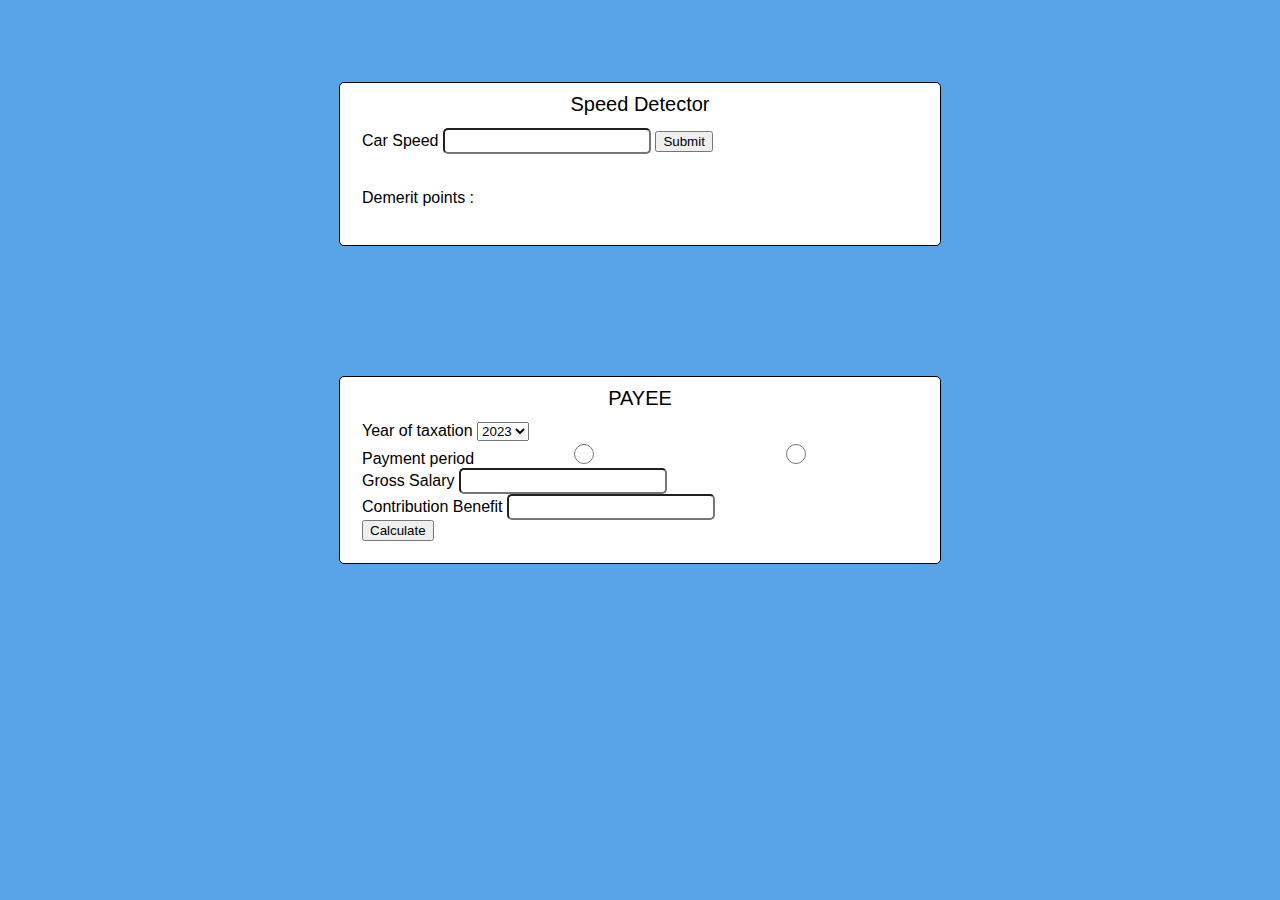
<file: index.html>
<!DOCTYPE html>
<html lang="en">
<head>
    <meta charset="UTF-8">
    <meta name="viewport" content="width=device-width, initial-scale=1.0">
    <title>Group 2 assignment</title>
    <link rel="stylesheet" href="style.css">
</head>
<body>
    <div class="container" id="speed">
        <div class="card">
            <div class="card-header">
                Speed Detector
            </div>
            <div class="card-body">
                    <label for="carSpeed">Car Speed</label>
                    <input type="number" name="carSpeed" id="carSpeed">
                    <button type="submit" onclick="carSpeed()">Submit</button>
            </div>
            <div class="card-body" id="points">
                <p>Demerit points : <span></span></p>
            </div>
        </div>
    </div>
    <div class="container" id="payee">
        <div class="card">
            <div class="card-header">
                PAYEE
            </div>
            <div class="card-body">
                <div class="form-group">
                    <label for="year">Year of taxation</label>
                    <select name="year" id="year_of_taxation">
                        <option value="2023">2023</option>
                        <option value="2022">2022</option>
                        <option value="2021">2021</option>
                        <option value="2020">2020</option>
                        <option value="2019">2019</option>
                    </select>
                </div>
                <div class="form-group">
                    <label for="period">Payment period</label>
                    <input type="radio" name="period" id="month">
                    <input type="radio" name="period" id="year">
                </div>
                <div class="form-group">
                    <label for="gross">Gross Salary</label>
                    <input type="text" name="gross" id="gross">
                </div>
                <div class="form-group">
                    <label for="benefit">Contribution Benefit</label>
                    <input type="text" name="benefit" id="benefit">
                </div>
                <div class="form-group">
                    <button type="submit" onclick="calculatePayee()">Calculate</button>
                </div>
            </div>
        </div>
    </div>
    <script src="main.js"></script>
</body>
</html>
</file>
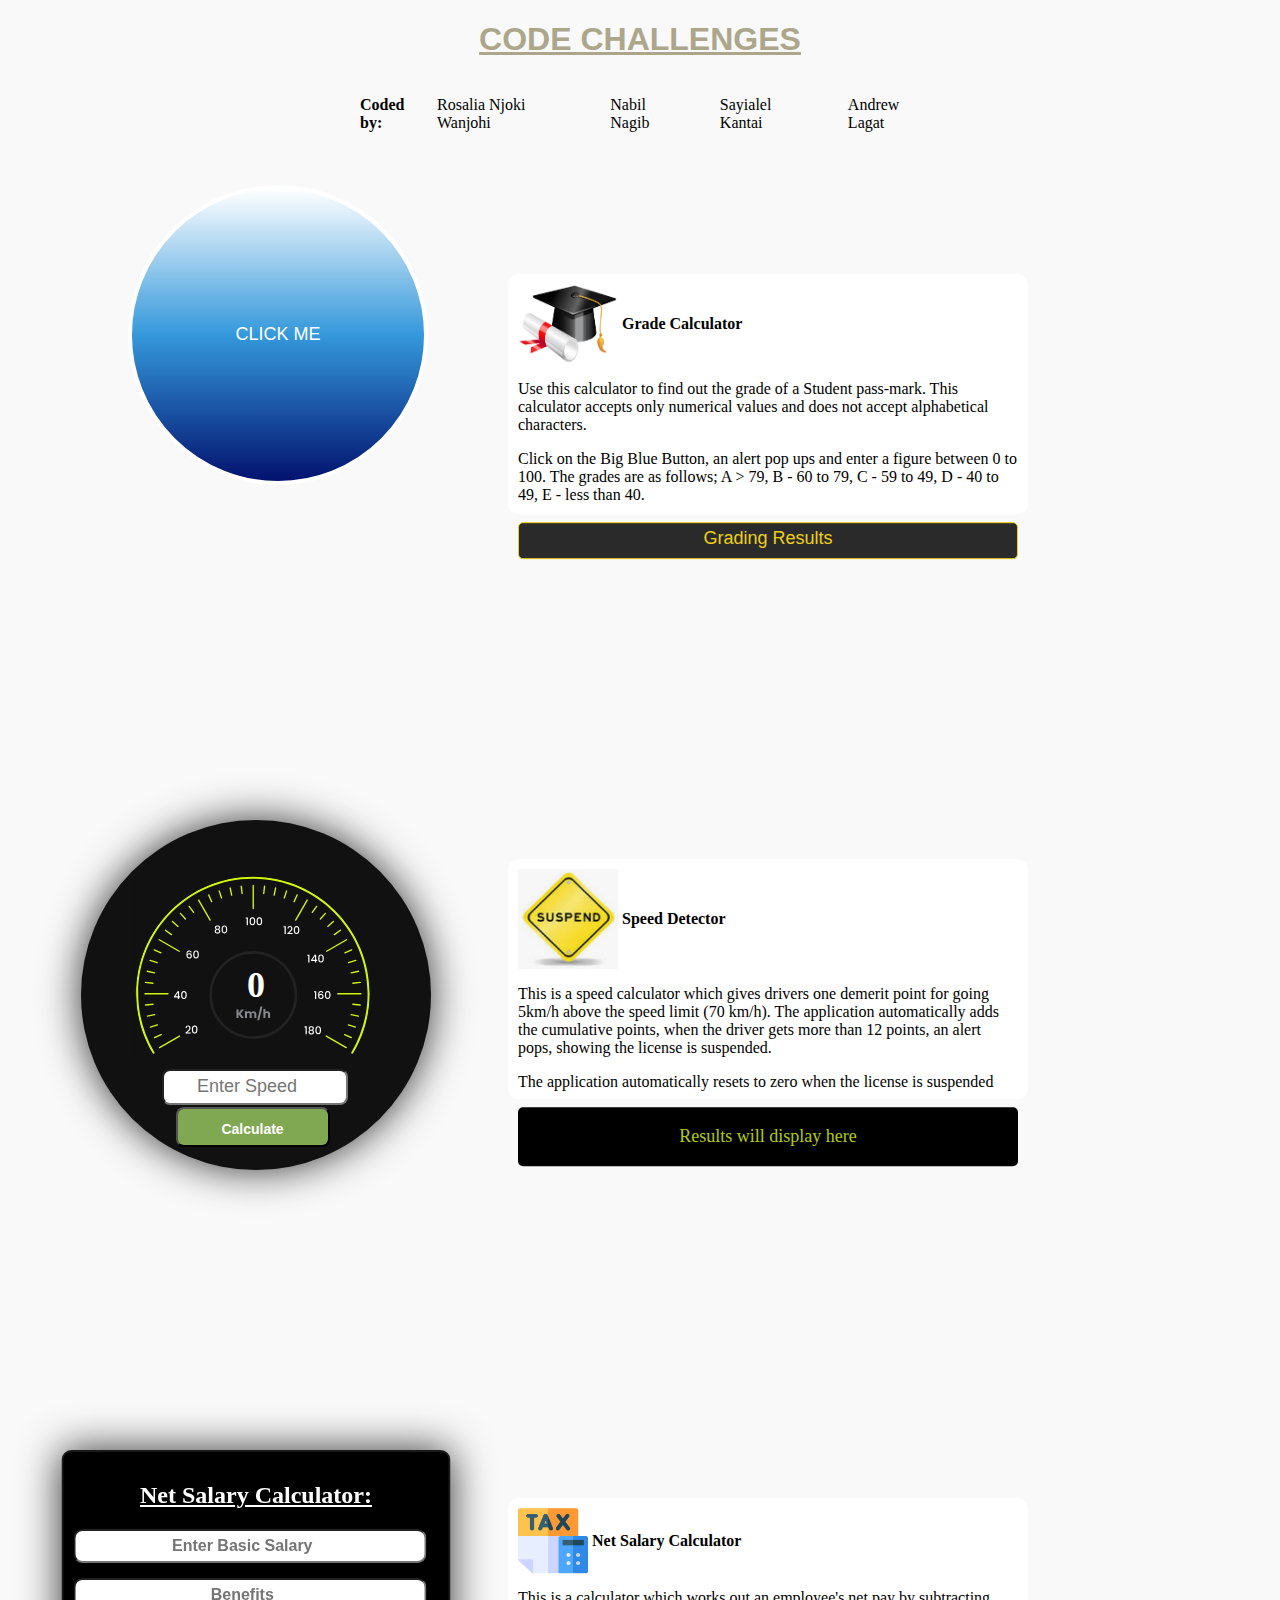
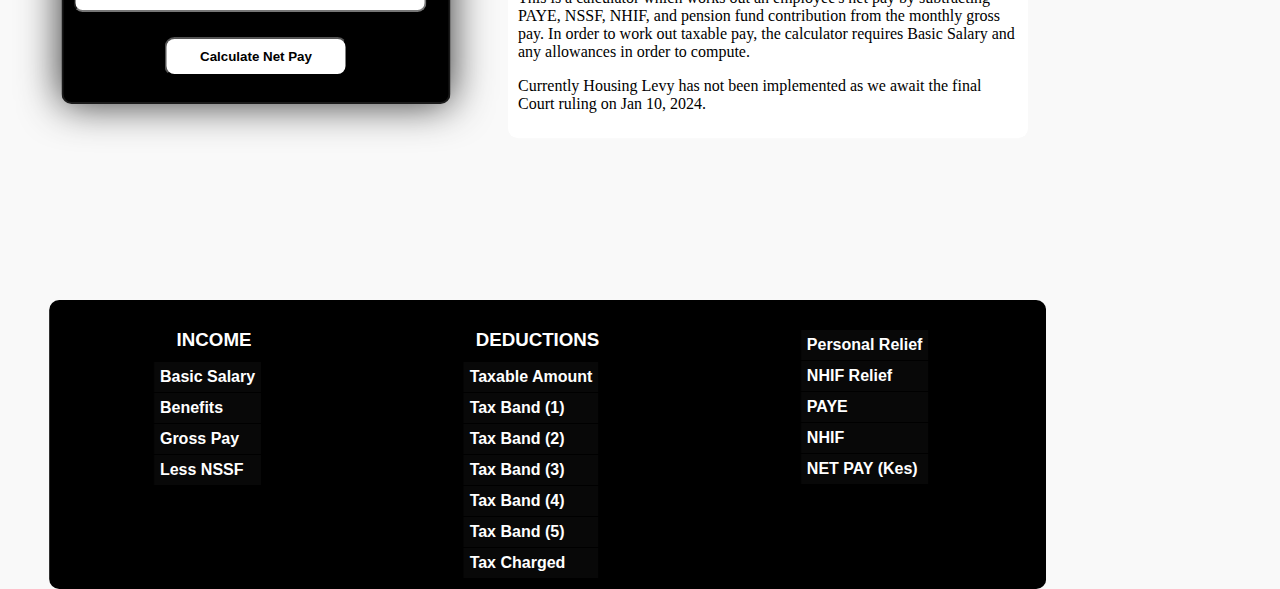
<file: Code Challenge/index.html>
<!DOCTYPE html>
<html lang="en">
  <head>
    <meta charset="UTF-8" />
    <meta name="viewport" content="width=device-width, initial-scale=1.0" />
    <link rel="icon" type="image/x-icon" href="./images/icon.png" />
    <link rel="stylesheet" href="style.css" />
    <title>Code Challenges</title>
  </head>
  <body>
    <h1 class="topic">CODE CHALLENGES</h1>

    <!--Contributors-->
    <ul class="coded_by">
      <h4>Coded by:</h4>
      <li>Rosalia Njoki Wanjohi</li>
      <li>Nabil Nagib</li>
      <li>Sayialel Kantai</li>
      <li>Andrew Lagat</li>
    </ul>
    <!-- Challenge 1: Student Grade Generator -->

    <div class="stgrade">
      <button onclick="studentGrade()" class="grade">CLICK ME </button>     
    </div>

    <div class="info1">
      <img
        src="./images/info1.png"
        width="100px"
        height="80px"
        alt="graduation cap"
        class="img1"
      />
      <h4 class="grad">Grade Calculator</h4>
      <p>
        Use this calculator to find out the grade of a Student pass-mark. This
        calculator accepts only numerical values and does not accept
        alphabetical characters.
      </p>
      <p>
        Click on the Big Blue Button, an alert pop ups and enter a figure
        between 0 to 100. The grades are as follows; A > 79, B - 60 to 79, C -
        59 to 49, D - 40 to 49, E - less than 40.
      </p>
      <p id="grading">Grading Results</p>
    </div>

    <!-- Challenge 2: Speed Detector (goes below) -->
    <div class="circle">
      <svg
        width="399"
        id="meter"
        height="180"
        viewBox="0 0 399 266"
        fill="none"
        xmlns="http://www.w3.org/2000/svg"
      >
        <path
          id="meter-bg-bar"
          d="M50.8884 250C37.0172 227.815 29 201.594 29 173.5C29 93.6949 93.6949 29 173.5 29C253.305 29 318 93.6949 318 173.5C318 201.594 309.983 227.815 296.112 250"
          stroke="#CFF80B"
          stroke-width="57"
        />
        <path
          id="meter-frame"
          fill-rule="evenodd"
          clip-rule="evenodd"
          d="M348 0H0V266H348V0ZM1 173.5C1 205.845 9.90209 236.11 25.3898 261.98C25.8674 262.778 26.9495 262.943 27.6503 262.332C28.2018 261.851 28.3263 261.044 27.9507 260.416C12.7415 235.002 4 205.272 4 173.5C4 79.8877 79.8877 4 173.5 4C267.112 4 343 79.8877 343 173.5C343 205.272 334.258 235.002 319.049 260.416C318.674 261.044 318.798 261.851 319.35 262.332C320.051 262.943 321.133 262.778 321.61 261.98C337.098 236.11 346 205.845 346 173.5C346 78.2309 268.769 1 173.5 1C78.2309 1 1 78.2309 1 173.5ZM191.694 15.0084C191.754 14.4594 191.358 13.9658 190.809 13.9059C190.26 13.846 189.766 14.2425 189.706 14.7915L188.506 25.7915C188.446 26.3406 188.843 26.8342 189.392 26.8941C189.941 26.954 190.434 26.5575 190.494 26.0084L191.694 15.0084ZM13.8058 157.192C13.8657 156.643 14.3593 156.246 14.9083 156.306L25.9083 157.506C26.4574 157.566 26.8539 158.059 26.794 158.608C26.7341 159.157 26.2405 159.554 25.6914 159.494L14.6914 158.294C14.1424 158.234 13.7459 157.741 13.8058 157.192ZM321.208 188.506C320.659 188.446 320.165 188.842 320.106 189.392C320.046 189.941 320.442 190.434 320.991 190.494L331.991 191.694C332.54 191.754 333.034 191.357 333.094 190.808C333.154 190.259 332.757 189.766 332.208 189.706L321.208 188.506ZM207.302 16.6205C207.842 16.7318 208.191 17.2605 208.08 17.8014L205.88 28.5014C205.768 29.0424 205.24 29.3908 204.699 29.2796C204.158 29.1683 203.809 28.6396 203.921 28.0987L206.121 17.3987C206.232 16.8577 206.761 16.5093 207.302 16.6205ZM17.6103 139.822C17.0703 139.706 16.5385 140.05 16.4224 140.59C16.3064 141.13 16.65 141.662 17.19 141.778L27.89 144.078C28.4299 144.194 28.9617 143.85 29.0778 143.31C29.1938 142.77 28.8502 142.238 28.3103 142.122L17.6103 139.822ZM317.72 204.699C317.832 204.158 318.36 203.809 318.901 203.92L329.601 206.12C330.142 206.232 330.491 206.76 330.379 207.301C330.268 207.842 329.739 208.191 329.198 208.079L318.499 205.879C317.958 205.768 317.609 205.24 317.72 204.699ZM224.25 22.3108C224.422 21.7858 224.135 21.2211 223.61 21.0495C223.085 20.8779 222.521 21.1643 222.349 21.6893L218.949 32.0893C218.778 32.6142 219.064 33.1789 219.589 33.3505C220.114 33.5221 220.679 33.2357 220.85 32.7108L224.25 22.3108ZM20.648 124.392C20.8182 123.866 21.382 123.578 21.9075 123.749L32.4075 127.149C32.9329 127.319 33.2209 127.883 33.0508 128.408C32.8806 128.933 32.3167 129.221 31.7913 129.051L21.2913 125.651C20.7659 125.481 20.4779 124.917 20.648 124.392ZM314.91 218.95C314.385 218.778 313.821 219.064 313.649 219.589C313.477 220.114 313.764 220.679 314.289 220.851L324.689 224.251C325.214 224.422 325.778 224.136 325.95 223.611C326.122 223.086 325.835 222.521 325.31 222.35L314.91 218.95ZM239.202 27.0847C239.708 27.3071 239.937 27.8972 239.715 28.4027L235.315 38.4027C235.093 38.9083 234.502 39.1377 233.997 38.9153C233.491 38.6929 233.262 38.1028 233.484 37.5973L237.884 27.5973C238.107 27.0918 238.697 26.8623 239.202 27.0847ZM28.0021 108.185C27.4966 107.962 26.9065 108.192 26.6841 108.697C26.4616 109.203 26.6911 109.793 27.1966 110.015L37.1966 114.415C37.7021 114.638 38.2923 114.408 38.5147 113.903C38.7371 113.397 38.5076 112.807 38.0021 112.585L28.0021 108.185ZM308.085 233.997C308.307 233.492 308.897 233.262 309.403 233.485L319.403 237.885C319.909 238.107 320.138 238.697 319.916 239.203C319.693 239.708 319.103 239.938 318.598 239.715L308.598 235.315C308.092 235.093 307.863 234.503 308.085 233.997ZM268.507 45.3898C268.833 44.9438 268.736 44.3182 268.29 43.9924C267.844 43.6667 267.218 43.7642 266.892 44.2102L260.392 53.1102C260.066 53.5562 260.164 54.1818 260.61 54.5076C261.056 54.8333 261.682 54.7358 262.007 54.2898L268.507 45.3898ZM43.3879 79.6162C43.7103 79.1678 44.3352 79.0657 44.7836 79.3881L53.6836 85.7881C54.132 86.1106 54.2341 86.7355 53.9117 87.1839C53.5892 87.6322 52.9643 87.7343 52.516 87.4119L43.616 81.0119C43.1676 80.6895 43.0655 80.0646 43.3879 79.6162ZM281.342 55.9699C281.712 55.5599 281.68 54.9276 281.27 54.5575C280.86 54.1875 280.227 54.22 279.857 54.63L272.457 62.83C272.087 63.24 272.12 63.8723 272.53 64.2423C272.94 64.6123 273.572 64.5799 273.942 64.1699L281.342 55.9699ZM53.8527 66.535C54.2199 66.1225 54.852 66.0858 55.2645 66.4531L63.4646 73.7531C63.8771 74.1203 63.9138 74.7524 63.5465 75.1649C63.1793 75.5774 62.5472 75.6141 62.1347 75.2469L53.9347 67.9469C53.5222 67.5796 53.4855 66.9475 53.8527 66.535ZM293.065 67.9469C293.477 67.5796 293.514 66.9475 293.147 66.535C292.779 66.1225 292.147 66.0858 291.735 66.4531L283.535 73.7531C283.122 74.1203 283.086 74.7524 283.453 75.1649C283.82 75.5774 284.452 75.6141 284.865 75.2469L293.065 67.9469ZM65.7299 54.5575C66.14 54.1875 66.7723 54.22 67.1423 54.63L74.5423 62.83C74.9123 63.24 74.8799 63.8723 74.4699 64.2423C74.0599 64.6123 73.4275 64.5799 73.0575 64.1699L65.6575 55.9699C65.2875 55.5599 65.3199 54.9276 65.7299 54.5575ZM303.384 81.0119C303.832 80.6895 303.934 80.0646 303.612 79.6162C303.289 79.1678 302.665 79.0657 302.216 79.3881L293.316 85.7881C292.868 86.1106 292.766 86.7355 293.088 87.1839C293.411 87.6322 294.035 87.7343 294.484 87.4119L303.384 81.0119ZM78.7101 43.9924C79.1561 43.6667 79.7817 43.7642 80.1074 44.2102L86.6074 53.1102C86.9332 53.5562 86.8357 54.1818 86.3897 54.5076C85.9437 54.8333 85.318 54.7358 84.9923 54.2898L78.4923 45.3898C78.1666 44.9438 78.2641 44.3182 78.7101 43.9924ZM38.4025 235.315C38.908 235.093 39.1375 234.503 38.9151 233.997C38.6926 233.492 38.1025 233.262 37.597 233.485L27.597 237.885C27.0915 238.107 26.862 238.697 27.0844 239.203C27.3069 239.708 27.897 239.938 28.4025 239.715L38.4025 235.315ZM320.315 108.697C320.537 109.203 320.308 109.793 319.802 110.015L309.802 114.415C309.297 114.638 308.707 114.408 308.484 113.903C308.262 113.397 308.491 112.807 308.997 112.585L318.997 108.185C319.502 107.962 320.093 108.192 320.315 108.697ZM109.115 27.5973C108.892 27.0918 108.302 26.8623 107.797 27.0847C107.291 27.3071 107.062 27.8972 107.284 28.4027L111.684 38.4027C111.907 38.9083 112.497 39.1377 113.002 38.9153C113.508 38.6929 113.737 38.1028 113.515 37.5973L109.115 27.5973ZM33.3503 219.589C33.5219 220.114 33.2355 220.679 32.7105 220.851L22.3105 224.251C21.7856 224.422 21.2209 224.136 21.0493 223.611C20.8777 223.086 21.1641 222.521 21.689 222.35L32.089 218.95C32.614 218.778 33.1787 219.064 33.3503 219.589ZM325.708 125.651C326.233 125.481 326.521 124.917 326.351 124.392C326.181 123.866 325.617 123.578 325.092 123.749L314.592 127.149C314.066 127.319 313.778 127.883 313.948 128.408C314.118 128.933 314.682 129.221 315.208 129.051L325.708 125.651ZM123.389 21.0495C123.914 20.8779 124.478 21.1643 124.65 21.6893L128.05 32.0893C128.222 32.6142 127.935 33.1789 127.41 33.3505C126.885 33.5221 126.321 33.2357 126.149 32.7108L122.749 22.3108C122.577 21.7858 122.864 21.2211 123.389 21.0495ZM28.5012 205.879C29.0422 205.768 29.3905 205.24 29.2793 204.699C29.1681 204.158 28.6394 203.809 28.0984 203.92L17.3984 206.12C16.8574 206.232 16.5091 206.76 16.6203 207.301C16.7315 207.842 17.2602 208.191 17.8012 208.079L28.5012 205.879ZM330.578 140.59C330.694 141.13 330.35 141.662 329.81 141.778L319.11 144.078C318.57 144.194 318.039 143.85 317.922 143.31C317.806 142.77 318.15 142.238 318.69 142.122L329.39 139.822C329.93 139.706 330.462 140.05 330.578 140.59ZM140.88 17.3987C140.768 16.8577 140.24 16.5093 139.699 16.6205C139.158 16.7318 138.809 17.2605 138.921 17.8014L141.121 28.5014C141.232 29.0424 141.761 29.3908 142.302 29.2796C142.842 29.1683 143.191 28.6396 143.08 28.0987L140.88 17.3987ZM26.8941 189.392C26.954 189.941 26.5575 190.434 26.0084 190.494L15.0084 191.694C14.4594 191.754 13.9658 191.357 13.9059 190.808C13.846 190.259 14.2425 189.766 14.7915 189.706L25.7915 188.506C26.3406 188.446 26.8342 188.842 26.8941 189.392ZM332.308 158.294C332.857 158.234 333.254 157.741 333.194 157.192C333.134 156.643 332.64 156.246 332.091 156.306L321.091 157.506C320.542 157.566 320.146 158.059 320.206 158.608C320.266 159.157 320.759 159.554 321.308 159.494L332.308 158.294ZM156.191 13.9059C156.74 13.846 157.234 14.2425 157.294 14.7915L158.494 25.7915C158.554 26.3406 158.157 26.8342 157.608 26.8941C157.059 26.954 156.566 26.5575 156.506 26.0084L155.306 15.0084C155.246 14.4594 155.642 13.9658 156.191 13.9059ZM175 14C175 13.4477 174.552 13 174 13C173.448 13 173 13.4477 173 14V48C173 48.5523 173.448 49 174 49C174.552 49 175 48.5523 175 48V14ZM13 174C13 173.448 13.4477 173 14 173H48C48.5523 173 49 173.448 49 174C49 174.552 48.5523 175 48 175H14C13.4477 175 13 174.552 13 174ZM299 173C298.448 173 298 173.448 298 174C298 174.552 298.448 175 299 175H333C333.552 175 334 174.552 334 174C334 173.448 333.552 173 333 173H299ZM254.2 34.7336C254.678 35.0093 254.843 35.6208 254.567 36.0993L237.567 65.5993C237.291 66.0778 236.68 66.2422 236.201 65.9665C235.723 65.6907 235.558 65.0792 235.834 64.6007L252.834 35.1007C253.11 34.6222 253.721 34.4578 254.2 34.7336ZM64.4993 235.834C64.9774 235.558 65.5891 235.721 65.8655 236.199C66.142 236.677 65.9785 237.289 65.5004 237.566L36.1004 254.566C35.6223 254.842 35.0106 254.679 34.7341 254.2C34.4577 253.722 34.6212 253.111 35.0993 252.834L64.4993 235.834ZM312.766 93.6994C313.042 94.1775 312.879 94.7892 312.401 95.0657L283.001 112.066C282.523 112.342 281.911 112.179 281.634 111.701C281.358 111.222 281.521 110.611 282 110.334L311.4 93.3343C311.878 93.0578 312.489 93.2213 312.766 93.6994ZM94.1664 35.1007C93.8906 34.6222 93.2792 34.4578 92.8007 34.7336C92.3222 35.0093 92.1578 35.6208 92.4335 36.0993L109.434 65.5993C109.709 66.0778 110.321 66.2422 110.799 65.9665C111.278 65.6907 111.442 65.0792 111.166 64.6007L94.1664 35.1007ZM34.2338 93.7007C34.5096 93.2222 35.121 93.0578 35.5996 93.3336L65.0996 110.334C65.5781 110.609 65.7425 111.221 65.4667 111.699C65.1909 112.178 64.5795 112.342 64.101 112.066L34.601 95.0664C34.1225 94.7907 33.9581 94.1792 34.2338 93.7007ZM282.501 235.834C282.023 235.558 281.411 235.721 281.134 236.199C280.858 236.678 281.021 237.289 281.5 237.566L310.9 254.566C311.378 254.842 311.989 254.679 312.266 254.201C312.542 253.722 312.379 253.111 311.901 252.834L282.501 235.834Z"
          fill="#111111"
        />
        <path
          id="inner-circle"
          d="M174.062 238.872C208.856 238.872 237.062 210.666 237.062 175.872C237.062 141.078 208.856 112.872 174.062 112.872C139.269 112.872 111.062 141.078 111.062 175.872C111.062 210.666 139.269 238.872 174.062 238.872Z"
          stroke="#87888C"
          stroke-opacity="0.15"
          stroke-width="4"
        />
        <path
          id="km-20"
          d="M75.0303 230.392C76.0543 229.507 76.8596 228.781 77.4463 228.216C78.0436 227.64 78.5396 227.043 78.9343 226.424C79.329 225.805 79.5263 225.187 79.5263 224.568C79.5263 223.928 79.3716 223.427 79.0623 223.064C78.7636 222.701 78.289 222.52 77.6383 222.52C77.009 222.52 76.5183 222.723 76.1663 223.128C75.825 223.523 75.6436 224.056 75.6223 224.728H73.8623C73.8943 223.512 74.257 222.584 74.9503 221.944C75.6543 221.293 76.545 220.968 77.6223 220.968C78.785 220.968 79.6916 221.288 80.3423 221.928C81.0036 222.568 81.3343 223.421 81.3343 224.488C81.3343 225.256 81.137 225.997 80.7423 226.712C80.3583 227.416 79.8943 228.051 79.3503 228.616C78.817 229.171 78.1343 229.816 77.3023 230.552L76.5823 231.192H81.6543V232.712H73.8783V231.384L75.0303 230.392ZM83.2567 226.888C83.2567 225.043 83.566 223.603 84.1847 222.568C84.814 221.523 85.8913 221 87.4167 221C88.942 221 90.014 221.523 90.6327 222.568C91.262 223.603 91.5767 225.043 91.5767 226.888C91.5767 228.755 91.262 230.216 90.6327 231.272C90.014 232.317 88.942 232.84 87.4167 232.84C85.8913 232.84 84.814 232.317 84.1847 231.272C83.566 230.216 83.2567 228.755 83.2567 226.888ZM89.7847 226.888C89.7847 226.024 89.726 225.293 89.6087 224.696C89.502 224.099 89.278 223.613 88.9367 223.24C88.5953 222.856 88.0887 222.664 87.4167 222.664C86.7447 222.664 86.238 222.856 85.8967 223.24C85.5553 223.613 85.326 224.099 85.2087 224.696C85.102 225.293 85.0487 226.024 85.0487 226.888C85.0487 227.784 85.102 228.536 85.2087 229.144C85.3153 229.752 85.5393 230.243 85.8807 230.616C86.2327 230.989 86.7447 231.176 87.4167 231.176C88.0887 231.176 88.5953 230.989 88.9367 230.616C89.2887 230.243 89.518 229.752 89.6247 229.144C89.7313 228.536 89.7847 227.784 89.7847 226.888Z"
          fill="white"
        />
        <path
          id="km-40"
          d="M56.7988 179.44V178.064L62.1748 170.352H64.3828V177.856H65.8708V179.44H64.3828V181.872H62.5908V179.44H56.7988ZM62.6708 172.208L58.8948 177.856H62.6708V172.208ZM67.3822 175.888C67.3822 174.043 67.6915 172.603 68.3102 171.568C68.9395 170.523 70.0168 170 71.5422 170C73.0675 170 74.1395 170.523 74.7582 171.568C75.3875 172.603 75.7022 174.043 75.7022 175.888C75.7022 177.755 75.3875 179.216 74.7582 180.272C74.1395 181.317 73.0675 181.84 71.5422 181.84C70.0168 181.84 68.9395 181.317 68.3102 180.272C67.6915 179.216 67.3822 177.755 67.3822 175.888ZM73.9102 175.888C73.9102 175.024 73.8515 174.293 73.7342 173.696C73.6275 173.099 73.4035 172.613 73.0622 172.24C72.7208 171.856 72.2142 171.664 71.5422 171.664C70.8702 171.664 70.3635 171.856 70.0222 172.24C69.6808 172.613 69.4515 173.099 69.3342 173.696C69.2275 174.293 69.1742 175.024 69.1742 175.888C69.1742 176.784 69.2275 177.536 69.3342 178.144C69.4408 178.752 69.6648 179.243 70.0062 179.616C70.3582 179.989 70.8702 180.176 71.5422 180.176C72.2142 180.176 72.7208 179.989 73.0622 179.616C73.4142 179.243 73.6435 178.752 73.7502 178.144C73.8568 177.536 73.9102 176.784 73.9102 175.888Z"
          fill="white"
        />

        <path
          id="km-60"
          d="M81.2941 112.912C81.1768 112.421 80.9634 112.053 80.6541 111.808C80.3448 111.563 79.9128 111.44 79.3581 111.44C78.5154 111.44 77.8861 111.765 77.4701 112.416C77.0541 113.056 76.8354 114.123 76.8141 115.616C77.0914 115.147 77.4968 114.784 78.0301 114.528C78.5634 114.272 79.1394 114.144 79.7581 114.144C80.4621 114.144 81.0808 114.299 81.6141 114.608C82.1581 114.907 82.5794 115.344 82.8781 115.92C83.1874 116.496 83.3421 117.184 83.3421 117.984C83.3421 118.731 83.1928 119.397 82.8941 119.984C82.6061 120.571 82.1741 121.035 81.5981 121.376C81.0221 121.707 80.3288 121.872 79.5181 121.872C78.4194 121.872 77.5554 121.632 76.9261 121.152C76.3074 120.661 75.8701 119.973 75.6141 119.088C75.3688 118.203 75.2461 117.099 75.2461 115.776C75.2461 111.872 76.6221 109.92 79.3741 109.92C80.4408 109.92 81.2781 110.208 81.8861 110.784C82.5048 111.36 82.8674 112.069 82.9741 112.912H81.2941ZM79.3581 115.68C78.7074 115.68 78.1528 115.877 77.6941 116.272C77.2461 116.656 77.0221 117.216 77.0221 117.952C77.0221 118.688 77.2301 119.275 77.6461 119.712C78.0728 120.139 78.6648 120.352 79.4221 120.352C80.0941 120.352 80.6221 120.144 81.0061 119.728C81.4008 119.312 81.5981 118.757 81.5981 118.064C81.5981 117.339 81.4061 116.763 81.0221 116.336C80.6488 115.899 80.0941 115.68 79.3581 115.68ZM85.2877 115.888C85.2877 114.043 85.5971 112.603 86.2157 111.568C86.8451 110.523 87.9224 110 89.4477 110C90.9731 110 92.0451 110.523 92.6637 111.568C93.2931 112.603 93.6077 114.043 93.6077 115.888C93.6077 117.755 93.2931 119.216 92.6637 120.272C92.0451 121.317 90.9731 121.84 89.4477 121.84C87.9224 121.84 86.8451 121.317 86.2157 120.272C85.5971 119.216 85.2877 117.755 85.2877 115.888ZM91.8157 115.888C91.8157 115.024 91.7571 114.293 91.6397 113.696C91.5331 113.099 91.3091 112.613 90.9677 112.24C90.6264 111.856 90.1197 111.664 89.4477 111.664C88.7757 111.664 88.2691 111.856 87.9277 112.24C87.5864 112.613 87.3571 113.099 87.2397 113.696C87.1331 114.293 87.0797 115.024 87.0797 115.888C87.0797 116.784 87.1331 117.536 87.2397 118.144C87.3464 118.752 87.5704 119.243 87.9117 119.616C88.2637 119.989 88.7757 120.176 89.4477 120.176C90.1197 120.176 90.6264 119.989 90.9677 119.616C91.3197 119.243 91.5491 118.752 91.6557 118.144C91.7624 117.536 91.8157 116.784 91.8157 115.888Z"
          fill="white"
        />
        <path
          id="km-80"
          d="M118.991 78.776C117.882 78.2213 117.327 77.3467 117.327 76.152C117.327 75.576 117.471 75.048 117.759 74.568C118.047 74.088 118.479 73.7093 119.055 73.432C119.631 73.144 120.335 73 121.167 73C121.988 73 122.687 73.144 123.263 73.432C123.85 73.7093 124.287 74.088 124.575 74.568C124.863 75.048 125.007 75.576 125.007 76.152C125.007 76.7493 124.852 77.2773 124.543 77.736C124.244 78.184 123.844 78.5307 123.343 78.776C123.951 79 124.431 79.368 124.783 79.88C125.135 80.3813 125.311 80.9733 125.311 81.656C125.311 82.3493 125.135 82.9627 124.783 83.496C124.431 84.0293 123.94 84.44 123.311 84.728C122.682 85.016 121.967 85.16 121.167 85.16C120.367 85.16 119.652 85.016 119.023 84.728C118.404 84.44 117.919 84.0293 117.567 83.496C117.215 82.9627 117.039 82.3493 117.039 81.656C117.039 80.9627 117.215 80.3653 117.567 79.864C117.919 79.3627 118.394 79 118.991 78.776ZM123.263 76.376C123.263 75.7787 123.076 75.32 122.703 75C122.33 74.68 121.818 74.52 121.167 74.52C120.527 74.52 120.02 74.68 119.647 75C119.274 75.32 119.087 75.784 119.087 76.392C119.087 76.9253 119.279 77.3627 119.663 77.704C120.058 78.0347 120.559 78.2 121.167 78.2C121.775 78.2 122.276 78.0293 122.671 77.688C123.066 77.3467 123.263 76.9093 123.263 76.376ZM121.167 79.576C120.463 79.576 119.887 79.752 119.439 80.104C119.002 80.4453 118.783 80.9413 118.783 81.592C118.783 82.2 118.996 82.696 119.423 83.08C119.85 83.4533 120.431 83.64 121.167 83.64C121.892 83.64 122.463 83.448 122.879 83.064C123.306 82.68 123.519 82.1893 123.519 81.592C123.519 80.952 123.3 80.456 122.863 80.104C122.436 79.752 121.871 79.576 121.167 79.576ZM127.226 78.888C127.226 77.0427 127.535 75.6027 128.154 74.568C128.783 73.5227 129.861 73 131.386 73C132.911 73 133.983 73.5227 134.602 74.568C135.231 75.6027 135.546 77.0427 135.546 78.888C135.546 80.7547 135.231 82.216 134.602 83.272C133.983 84.3173 132.911 84.84 131.386 84.84C129.861 84.84 128.783 84.3173 128.154 83.272C127.535 82.216 127.226 80.7547 127.226 78.888ZM133.754 78.888C133.754 78.024 133.695 77.2933 133.578 76.696C133.471 76.0987 133.247 75.6133 132.906 75.24C132.565 74.856 132.058 74.664 131.386 74.664C130.714 74.664 130.207 74.856 129.866 75.24C129.525 75.6133 129.295 76.0987 129.178 76.696C129.071 77.2933 129.018 78.024 129.018 78.888C129.018 79.784 129.071 80.536 129.178 81.144C129.285 81.752 129.509 82.2427 129.85 82.616C130.202 82.9893 130.714 83.176 131.386 83.176C132.058 83.176 132.565 82.9893 132.906 82.616C133.258 82.2427 133.487 81.752 133.594 81.144C133.701 80.536 133.754 79.784 133.754 78.888Z"
          fill="white"
        />
        <path
          id="km-100"
          d="M162.783 62.872V61.208H166.111V72.872H164.271V62.872H162.783ZM168.617 66.888C168.617 65.0427 168.926 63.6027 169.545 62.568C170.174 61.5227 171.251 61 172.777 61C174.302 61 175.374 61.5227 175.993 62.568C176.622 63.6027 176.937 65.0427 176.937 66.888C176.937 68.7547 176.622 70.216 175.993 71.272C175.374 72.3173 174.302 72.84 172.777 72.84C171.251 72.84 170.174 72.3173 169.545 71.272C168.926 70.216 168.617 68.7547 168.617 66.888ZM175.145 66.888C175.145 66.024 175.086 65.2933 174.969 64.696C174.862 64.0987 174.638 63.6133 174.297 63.24C173.955 62.856 173.449 62.664 172.777 62.664C172.105 62.664 171.598 62.856 171.257 63.24C170.915 63.6133 170.686 64.0987 170.569 64.696C170.462 65.2933 170.409 66.024 170.409 66.888C170.409 67.784 170.462 68.536 170.569 69.144C170.675 69.752 170.899 70.2427 171.241 70.616C171.593 70.9893 172.105 71.176 172.777 71.176C173.449 71.176 173.955 70.9893 174.297 70.616C174.649 70.2427 174.878 69.752 174.985 69.144C175.091 68.536 175.145 67.784 175.145 66.888ZM178.867 66.888C178.867 65.0427 179.176 63.6027 179.795 62.568C180.424 61.5227 181.501 61 183.027 61C184.552 61 185.624 61.5227 186.243 62.568C186.872 63.6027 187.187 65.0427 187.187 66.888C187.187 68.7547 186.872 70.216 186.243 71.272C185.624 72.3173 184.552 72.84 183.027 72.84C181.501 72.84 180.424 72.3173 179.795 71.272C179.176 70.216 178.867 68.7547 178.867 66.888ZM185.395 66.888C185.395 66.024 185.336 65.2933 185.219 64.696C185.112 64.0987 184.888 63.6133 184.547 63.24C184.205 62.856 183.699 62.664 183.027 62.664C182.355 62.664 181.848 62.856 181.507 63.24C181.165 63.6133 180.936 64.0987 180.819 64.696C180.712 65.2933 180.659 66.024 180.659 66.888C180.659 67.784 180.712 68.536 180.819 69.144C180.925 69.752 181.149 70.2427 181.491 70.616C181.843 70.9893 182.355 71.176 183.027 71.176C183.699 71.176 184.205 70.9893 184.547 70.616C184.899 70.2427 185.128 69.752 185.235 69.144C185.341 68.536 185.395 67.784 185.395 66.888Z"
          fill="white"
        />
        <path
          id="km-120"
          d="M218.783 75.8718V74.2078H222.111V85.8718H220.271V75.8718H218.783ZM225.625 83.3918C226.649 82.5065 227.454 81.7811 228.041 81.2158C228.638 80.6398 229.134 80.0425 229.529 79.4238C229.923 78.8051 230.121 78.1865 230.121 77.5678C230.121 76.9278 229.966 76.4265 229.657 76.0638C229.358 75.7011 228.883 75.5198 228.233 75.5198C227.603 75.5198 227.113 75.7225 226.761 76.1278C226.419 76.5225 226.238 77.0558 226.217 77.7278H224.457C224.489 76.5118 224.851 75.5838 225.545 74.9438C226.249 74.2931 227.139 73.9678 228.217 73.9678C229.379 73.9678 230.286 74.2878 230.937 74.9278C231.598 75.5678 231.929 76.4211 231.929 77.4878C231.929 78.2558 231.731 78.9971 231.337 79.7118C230.953 80.4158 230.489 81.0505 229.945 81.6158C229.411 82.1705 228.729 82.8158 227.897 83.5518L227.177 84.1918H232.249V85.7118H224.473V84.3838L225.625 83.3918ZM233.851 79.8878C233.851 78.0425 234.16 76.6025 234.779 75.5678C235.408 74.5225 236.486 73.9998 238.011 73.9998C239.536 73.9998 240.608 74.5225 241.227 75.5678C241.856 76.6025 242.171 78.0425 242.171 79.8878C242.171 81.7545 241.856 83.2158 241.227 84.2718C240.608 85.3171 239.536 85.8398 238.011 85.8398C236.486 85.8398 235.408 85.3171 234.779 84.2718C234.16 83.2158 233.851 81.7545 233.851 79.8878ZM240.379 79.8878C240.379 79.0238 240.32 78.2931 240.203 77.6958C240.096 77.0985 239.872 76.6131 239.531 76.2398C239.19 75.8558 238.683 75.6638 238.011 75.6638C237.339 75.6638 236.832 75.8558 236.491 76.2398C236.15 76.6131 235.92 77.0985 235.803 77.6958C235.696 78.2931 235.643 79.0238 235.643 79.8878C235.643 80.7838 235.696 81.5358 235.803 82.1438C235.91 82.7518 236.134 83.2425 236.475 83.6158C236.827 83.9891 237.339 84.1758 238.011 84.1758C238.683 84.1758 239.19 83.9891 239.531 83.6158C239.883 83.2425 240.112 82.7518 240.219 82.1438C240.326 81.5358 240.379 80.7838 240.379 79.8878Z"
          fill="white"
        />
        <path
          id="km-140"
          d="M253.783 117.872V116.208H257.111V127.872H255.271V117.872H253.783ZM259.393 125.44V124.064L264.769 116.352H266.977V123.856H268.465V125.44H266.977V127.872H265.185V125.44H259.393ZM265.265 118.208L261.489 123.856H265.265V118.208ZM269.976 121.888C269.976 120.043 270.285 118.603 270.904 117.568C271.533 116.523 272.611 116 274.136 116C275.661 116 276.733 116.523 277.352 117.568C277.981 118.603 278.296 120.043 278.296 121.888C278.296 123.755 277.981 125.216 277.352 126.272C276.733 127.317 275.661 127.84 274.136 127.84C272.611 127.84 271.533 127.317 270.904 126.272C270.285 125.216 269.976 123.755 269.976 121.888ZM276.504 121.888C276.504 121.024 276.445 120.293 276.328 119.696C276.221 119.099 275.997 118.613 275.656 118.24C275.315 117.856 274.808 117.664 274.136 117.664C273.464 117.664 272.957 117.856 272.616 118.24C272.275 118.613 272.045 119.099 271.928 119.696C271.821 120.293 271.768 121.024 271.768 121.888C271.768 122.784 271.821 123.536 271.928 124.144C272.035 124.752 272.259 125.243 272.6 125.616C272.952 125.989 273.464 126.176 274.136 126.176C274.808 126.176 275.315 125.989 275.656 125.616C276.008 125.243 276.237 124.752 276.344 124.144C276.451 123.536 276.504 122.784 276.504 121.888Z"
          fill="white"
        />
        <path
          id="km-160"
          d="M263.783 171.872V170.208H267.111V181.872H265.271V171.872H263.783ZM275.889 172.912C275.771 172.421 275.558 172.053 275.249 171.808C274.939 171.563 274.507 171.44 273.953 171.44C273.11 171.44 272.481 171.765 272.065 172.416C271.649 173.056 271.43 174.123 271.409 175.616C271.686 175.147 272.091 174.784 272.625 174.528C273.158 174.272 273.734 174.144 274.353 174.144C275.057 174.144 275.675 174.299 276.209 174.608C276.753 174.907 277.174 175.344 277.473 175.92C277.782 176.496 277.937 177.184 277.937 177.984C277.937 178.731 277.787 179.397 277.489 179.984C277.201 180.571 276.769 181.035 276.193 181.376C275.617 181.707 274.923 181.872 274.113 181.872C273.014 181.872 272.15 181.632 271.521 181.152C270.902 180.661 270.465 179.973 270.209 179.088C269.963 178.203 269.841 177.099 269.841 175.776C269.841 171.872 271.217 169.92 273.969 169.92C275.035 169.92 275.873 170.208 276.481 170.784C277.099 171.36 277.462 172.069 277.569 172.912H275.889ZM273.953 175.68C273.302 175.68 272.747 175.877 272.289 176.272C271.841 176.656 271.617 177.216 271.617 177.952C271.617 178.688 271.825 179.275 272.241 179.712C272.667 180.139 273.259 180.352 274.017 180.352C274.689 180.352 275.217 180.144 275.601 179.728C275.995 179.312 276.193 178.757 276.193 178.064C276.193 177.339 276.001 176.763 275.617 176.336C275.243 175.899 274.689 175.68 273.953 175.68ZM279.882 175.888C279.882 174.043 280.192 172.603 280.81 171.568C281.44 170.523 282.517 170 284.042 170C285.568 170 286.64 170.523 287.258 171.568C287.888 172.603 288.202 174.043 288.202 175.888C288.202 177.755 287.888 179.216 287.258 180.272C286.64 181.317 285.568 181.84 284.042 181.84C282.517 181.84 281.44 181.317 280.81 180.272C280.192 179.216 279.882 177.755 279.882 175.888ZM286.41 175.888C286.41 175.024 286.352 174.293 286.234 173.696C286.128 173.099 285.904 172.613 285.562 172.24C285.221 171.856 284.714 171.664 284.042 171.664C283.37 171.664 282.864 171.856 282.522 172.24C282.181 172.613 281.952 173.099 281.834 173.696C281.728 174.293 281.674 175.024 281.674 175.888C281.674 176.784 281.728 177.536 281.834 178.144C281.941 178.752 282.165 179.243 282.506 179.616C282.858 179.989 283.37 180.176 284.042 180.176C284.714 180.176 285.221 179.989 285.562 179.616C285.914 179.243 286.144 178.752 286.25 178.144C286.357 177.536 286.41 176.784 286.41 175.888Z"
          fill="white"
        />
        <path
          id="km-180"
          d="M249.783 223.872V222.208H253.111V233.872H251.271V223.872H249.783ZM257.585 227.776C256.475 227.221 255.921 226.347 255.921 225.152C255.921 224.576 256.065 224.048 256.353 223.568C256.641 223.088 257.073 222.709 257.649 222.432C258.225 222.144 258.929 222 259.761 222C260.582 222 261.281 222.144 261.857 222.432C262.443 222.709 262.881 223.088 263.169 223.568C263.457 224.048 263.601 224.576 263.601 225.152C263.601 225.749 263.446 226.277 263.137 226.736C262.838 227.184 262.438 227.531 261.937 227.776C262.545 228 263.025 228.368 263.377 228.88C263.729 229.381 263.905 229.973 263.905 230.656C263.905 231.349 263.729 231.963 263.377 232.496C263.025 233.029 262.534 233.44 261.905 233.728C261.275 234.016 260.561 234.16 259.761 234.16C258.961 234.16 258.246 234.016 257.617 233.728C256.998 233.44 256.513 233.029 256.161 232.496C255.809 231.963 255.633 231.349 255.633 230.656C255.633 229.963 255.809 229.365 256.161 228.864C256.513 228.363 256.987 228 257.585 227.776ZM261.857 225.376C261.857 224.779 261.67 224.32 261.297 224C260.923 223.68 260.411 223.52 259.761 223.52C259.121 223.52 258.614 223.68 258.241 224C257.867 224.32 257.681 224.784 257.681 225.392C257.681 225.925 257.873 226.363 258.257 226.704C258.651 227.035 259.153 227.2 259.761 227.2C260.369 227.2 260.87 227.029 261.265 226.688C261.659 226.347 261.857 225.909 261.857 225.376ZM259.761 228.576C259.057 228.576 258.481 228.752 258.033 229.104C257.595 229.445 257.377 229.941 257.377 230.592C257.377 231.2 257.59 231.696 258.017 232.08C258.443 232.453 259.025 232.64 259.761 232.64C260.486 232.64 261.057 232.448 261.473 232.064C261.899 231.68 262.113 231.189 262.113 230.592C262.113 229.952 261.894 229.456 261.457 229.104C261.03 228.752 260.465 228.576 259.761 228.576ZM265.82 227.888C265.82 226.043 266.129 224.603 266.748 223.568C267.377 222.523 268.455 222 269.98 222C271.505 222 272.577 222.523 273.196 223.568C273.825 224.603 274.14 226.043 274.14 227.888C274.14 229.755 273.825 231.216 273.196 232.272C272.577 233.317 271.505 233.84 269.98 233.84C268.455 233.84 267.377 233.317 266.748 232.272C266.129 231.216 265.82 229.755 265.82 227.888ZM272.348 227.888C272.348 227.024 272.289 226.293 272.172 225.696C272.065 225.099 271.841 224.613 271.5 224.24C271.159 223.856 270.652 223.664 269.98 223.664C269.308 223.664 268.801 223.856 268.46 224.24C268.119 224.613 267.889 225.099 267.772 225.696C267.665 226.293 267.612 227.024 267.612 227.888C267.612 228.784 267.665 229.536 267.772 230.144C267.879 230.752 268.103 231.243 268.444 231.616C268.796 231.989 269.308 232.176 269.98 232.176C270.652 232.176 271.159 231.989 271.5 231.616C271.852 231.243 272.081 230.752 272.188 230.144C272.295 229.536 272.348 228.784 272.348 227.888Z"
          fill="white"
        />
        <path
          id="speed-unit"
          d="M156.505 209.872L152.257 204.292V209.872H149.179V197.236H152.257V202.78L156.469 197.236H160.087L155.191 203.428L160.267 209.872H156.505ZM174.545 199.72C175.793 199.72 176.783 200.098 177.515 200.854C178.259 201.61 178.631 202.66 178.631 204.004V209.872H175.571V204.418C175.571 203.77 175.397 203.272 175.049 202.924C174.713 202.564 174.245 202.384 173.645 202.384C173.045 202.384 172.571 202.564 172.223 202.924C171.887 203.272 171.719 203.77 171.719 204.418V209.872H168.659V204.418C168.659 203.77 168.485 203.272 168.137 202.924C167.801 202.564 167.333 202.384 166.733 202.384C166.133 202.384 165.659 202.564 165.311 202.924C164.975 203.272 164.807 203.77 164.807 204.418V209.872H161.729V199.828H164.807V201.088C165.119 200.668 165.527 200.338 166.031 200.098C166.535 199.846 167.105 199.72 167.741 199.72C168.497 199.72 169.169 199.882 169.757 200.206C170.357 200.53 170.825 200.992 171.161 201.592C171.509 201.04 171.983 200.59 172.583 200.242C173.183 199.894 173.837 199.72 174.545 199.72ZM187.642 192.772L182.818 213.238H179.848L184.672 192.772H187.642ZM195.114 199.72C196.266 199.72 197.19 200.104 197.886 200.872C198.582 201.628 198.93 202.672 198.93 204.004V209.872H195.87V204.418C195.87 203.746 195.696 203.224 195.348 202.852C195 202.48 194.532 202.294 193.944 202.294C193.356 202.294 192.888 202.48 192.54 202.852C192.192 203.224 192.018 203.746 192.018 204.418V209.872H188.94V196.552H192.018V201.178C192.33 200.734 192.756 200.38 193.296 200.116C193.836 199.852 194.442 199.72 195.114 199.72Z"
          fill="#87888C"
        />
      </svg>
      <h5 id="speed">0</h5>
      <input type="number" id="inputNumber" placeholder="Enter Speed" />
      <button onclick="calculatePoints()" class="speed">Calculate</button>
    </div>

    <div class="info2">
      <img
        src="./images/info2.png"
        width="100px"
        height="100px"
        alt="suspended sign"
        class="img2"
      />

      <h4 class="sped">Speed Detector</h4>
      <p>
        This is a speed calculator which gives drivers one demerit point for
        going 5km/h above the speed limit (70 km/h). The application
        automatically adds the cumulative points, when the driver gets more than
        12 points, an alert pops, showing the license is suspended.
      </p>
      <p>
        The application automatically resets to zero when the license is
        suspended
      </p>
      <div class="result">
        <p id="message">Results will display here</p>
      </div>
    </div>

    <!-- Challenge 3: Net Salary Calculator-->
    <div class="container">
      <label id="salaryLabel">Net Salary Calculator:</label>
      <input type="number" id="salary" placeholder="Enter Basic Salary" />
      <input type="number" id="benefits" placeholder="Benefits" />
      <button onclick="netPay()" class="npay">Calculate Net Pay</button>
    </div>

    <div class="info3">
      <img
        src="./images/info3.png"
        width="70px"
        height="65px"
        alt="tax"
        class="img3"
      />
      <h4 class="net">Net Salary Calculator</h4>
      <p>
        This is a calculator which works out an employee's net pay by
        subtracting PAYE, NSSF, NHIF, and pension fund contribution from the
        monthly gross pay. In order to work out taxable pay, the calculator
        requires Basic Salary and any allowances in order to compute.
      </p>
      <p>
        Currently Housing Levy has not been implemented as we await the final
        Court ruling on Jan 10, 2024.
      </p>
    </div>
 
    <div class="paySlip">
      <div class="column">
        <h3>INCOME</h3>
        <table>
          <tr>
            <th>Basic Salary</th>
            <td id="basicPay"></td>
          </tr>
          <tr>
            <th>Benefits</th>
            <td id="allowances"></td>
          </tr>
          <tr>
            <th>Gross Pay</th>
            <td id="grossPay"></td>
          </tr>
          <tr>
            <th>Less NSSF</th>
            <td id="nssf"></td>
          </tr>
        </table>
      </div>
      <div class="column">
        <h3>DEDUCTIONS</h3>
        <table>
          <tr>
            <th>Taxable Amount</th>
            <td id="taxableAmount"></td>
          </tr>
          <tr>
            <th>Tax Band (1)</th>
            <td id="incomeBracket1"></td>
          </tr>
          <tr>
            <th>Tax Band (2)</th>
            <td id="incomeBracket2"></td>
          </tr>
          <tr>
            <th>Tax Band (3)</th>
            <td id="incomeBracket3"></td>
          </tr>
          <tr>
            <th>Tax Band (4)</th>
            <td id="incomeBracket4"></td>
          </tr>
          <tr>
            <th>Tax Band (5)</th>
            <td id="incomeBracket5"></td>
          </tr>
          <tr>
            <th>Tax Charged</th>
            <td id="taxCharged"></td>
          </tr>
        </table>
        </div>
        <div class="column">
          <h3></h3>
          <table>
            <tr>
              <th>Personal Relief</th>
              <td id="personalRelief"></td>
            </tr>
            <tr>
              <th>NHIF Relief</th>
              <td id="nhifRelief"></td>
            </tr>
            <tr>
              <th>PAYE</th>
              <td id="payee"></td>
            </tr>
            <tr>
              <th>NHIF</th>
              <td id="nhif"></td>
            </tr>
            <tr>
              <th>NET PAY (Kes)</th>
              <td
                id="netPay"
                style="color: rgb(254, 237, 0); font-size: 18px; font-weight: 700"
              ></td>
            </tr>
          </table> 
        </div>
    </div> 
    <script src="grade.js"></script>
    <script src="netpay.js"></script>
    <script src="speedDetector.js"></script>
  </body>
</html>
</file>
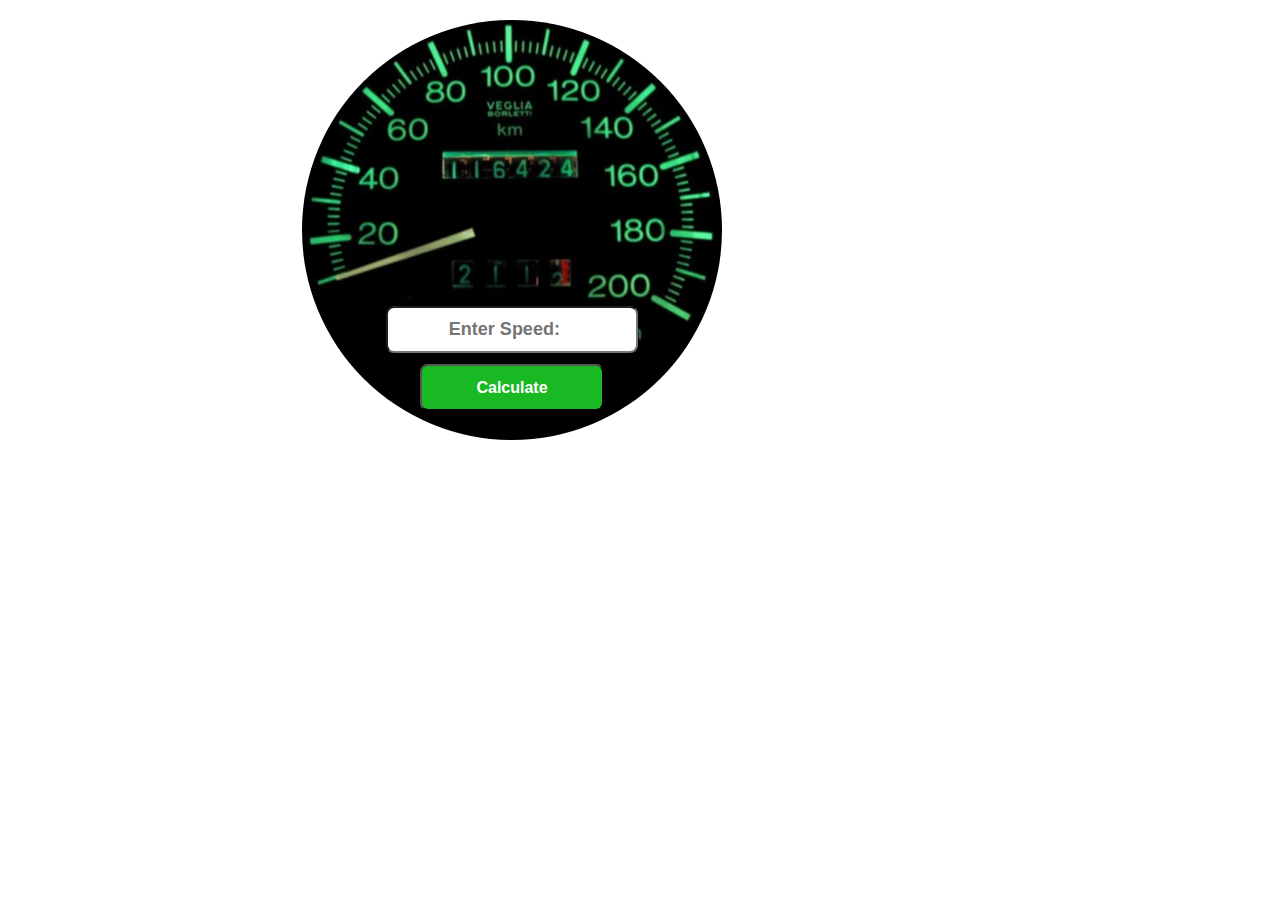
<file: Speed Detector/index.html>
<!DOCTYPE html>
<html lang="en">
  <head>
    <meta charset="UTF-8" />
    <meta name="viewport" content="width=device-width, initial-scale=1.0" />
    <title>Speed Detector</title>
    <link rel="stylesheet" href="style.css" />
  </head>
  <body>
    <div class="circle">
      <input type="number" id="inputNumber" placeholder="Enter Speed:" />
      <button onclick="calculateSpeed()">Calculate</button>
    </div>
  </body>
</html>
</file>
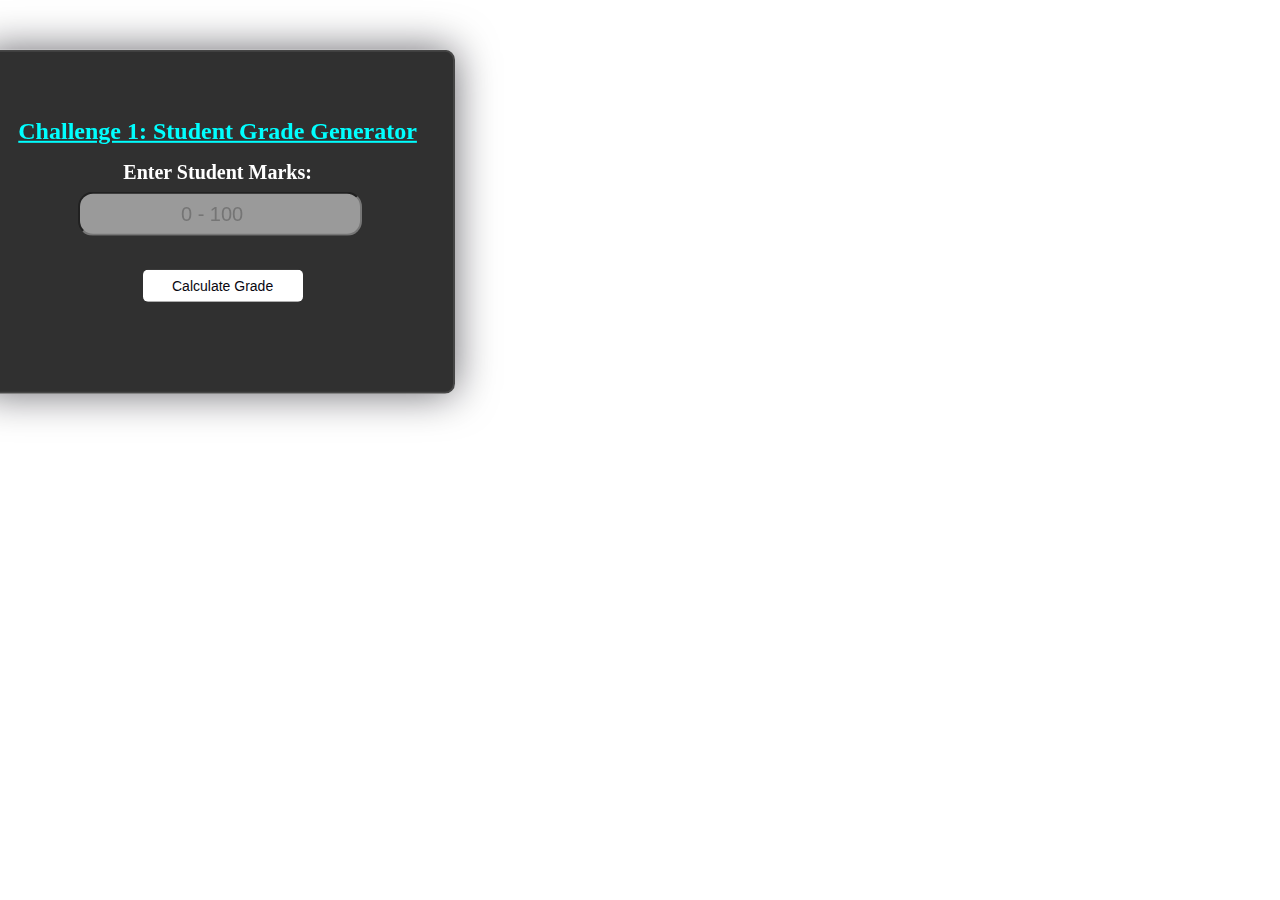
<file: Student Grade/index.html>
<!DOCTYPE html>
<html lang="en">
  <head>
    <meta charset="UTF-8" />
    <meta name="viewport" content="width=device-width, initial-scale=1.0" />
    <link rel="stylesheet" href="style.css" />
    <title>Code Challenges</title>
  </head>
  <body>
    <!-- Challenge 1: Student Grade Generator -->
    <div id="form">
      <h1>Challenge 1: Student Grade Generator</h1>
      <label class="label">Enter Student Marks:</label>
      <input type="number" id="marks" min="0" max="100" placeholder="0 - 100" />
      <p id="grading"></p>
      <button onclick="studentGrade()">Calculate Grade</button>
    </div>

    <!-- Challenge 2: Speed Detector (goes below) -->

    <script src="grade.js"></script>
  </body>
</html>
</file>
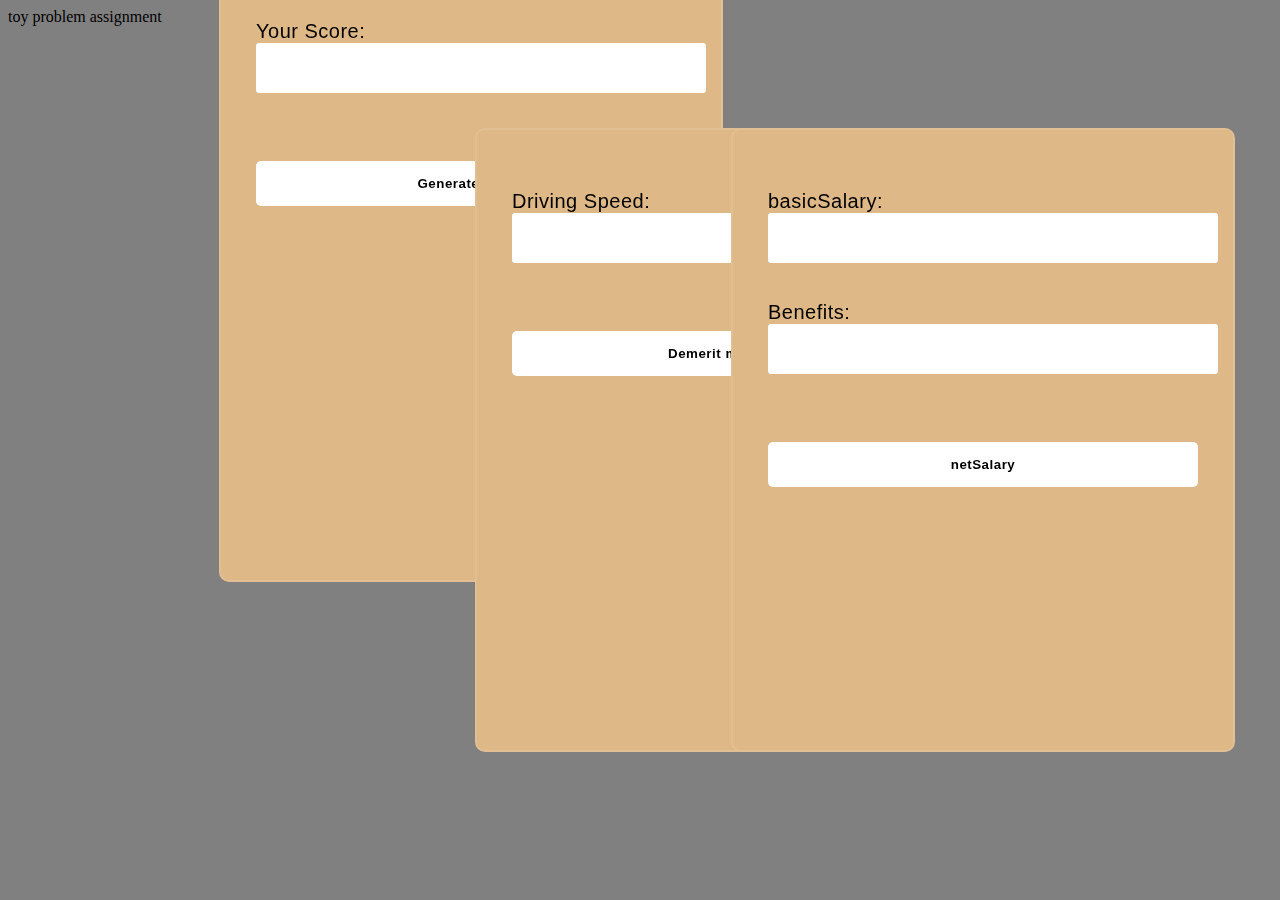
<file: toy-problem.html>
<!DOCTYPE html>
<html>
    <head>toy problem assignment</head>
    <link rel ="stylesheet" type="text/css" href="toy-problem.css">
    <script async src= "toy-problem.js"></script>
    <body>
        
        <div id = "grading" class="toy-problem">
        <form>
            <label for ="score">Your Score:</label>
             <input type="text" id="score"  name="score" min="0" max="100"><br>
             <button type="button" id= "grade" onClick="gradeGenerator()">Generate Grade</button>
             </form> </div>
        <div id = "speedDetector" class="toy-problem">
         <form>
            <label for ="speed">Driving Speed:</label>
            <input type="text" id="speed"  name="speed"><br>
            <button type="button" id= "print" onClick="speedDetector()">Demerit message</button>
        </form> </div>
        <div id = "netSalary" class="toy-problem">
            <form>
               <label for ="basicSalary">basicSalary:</label>
               <input type="text" id="Basic Salary"  name="basicSalary"><br>
               <label for ="benefit">Benefits:</label>
               <input type="text" id="benefit"  name="benefit"><br>
               <button type="button" id="calcButton" name="calcButton">netSalary</button>
           </form> </div>
                        
    </body>
   
</html>
</file>
<file: style.css>
body{
    margin: 0;
    padding: 0;
    font-family: 'Franklin Gothic Medium', 'Arial Narrow', Arial, sans-serif;
    background-color: rgba(11, 121, 223, 0.678);
    position: relative;
}
.container{
    background-color: white;
    border:1px solid black;
    border-radius: 5px;
    width: 600px;
    height: auto;
    
}
#speed{
    top: 50%;
    left: 50%;
    transform:translate(-50%,50%);
    position:absolute;
}
#payee{
    top: 70%;
    left: 50%;
    transform:translate(-50%,200%);
    position:absolute;
}
.card{
    margin: 5px;
    padding: 5px;
}
.card-header{
    text-align: center;
    font-size: 20px;
}
.card-body{
    margin: 5px;
    padding: 7px;
}
input{
    width: 200px;
    height: 20px;
    border: 1px solic blue;
    border-radius: 5px;
}
</file>
<file: Code Challenge/style.css>
body {
    background-color: #d4cfcf21;
    height: 1800px;
}
h1 {
    text-align: center;
    text-decoration: underline;
}
h1.topic {
    font-family: sans-serif;
    color: rgb(172, 167, 139);
}
/* 1. Student Grade Generator */

.img1,
.img2,
.img3 {
    display: inline-block;
    vertical-align: middle;

}

h4.grad,
h4.sped,
h4.net {
    display: inline-block;
    vertical-align: middle;
}

.coded_by {
    display: inline-flex;
    z-index: 10;
    position: absolute;
    justify-content: space-evenly;
    left: 50%;
    transform: translate(-50%);
}

.coded_by li {
    padding: 0 25px 0 10px;
    list-style-type: custom-counter-style;
    margin: 0;
    display: block;
}

.coded_by h4{
    padding: 0;
    margin: 0;
}

.info1 {
    height: 220px;
    width: 500px;
    background-color: #ffffff;
    position: absolute;
    top: 35%;
    left: 60%;
    border-radius: 10px;
    transform: translate(-50%, -17%);
    padding: 10px;
}

div.stgrade {
    border-radius: 50%;
    transition: 0.3s;
    height: 300px;
    width: 300px;
    left: 17%;

}

#grading {
    padding: 5px;
    background-color: #000000d4;
    border-radius: 5px;
    color: rgb(238, 209, 21);
    text-align: center;
    font-size: large;
    font-weight: 400;
    height: 25px;
    font-family: 'Franklin Gothic Medium', 'Arial Narrow', Arial, sans-serif;
    border: 1px solid rgb(238, 209, 21);
}


button.grade {
    position: relative;
    background-image: linear-gradient(rgb(255, 255, 255), rgb(52, 152, 219), rgb(2, 18, 111));
    border-radius: 50%;
    border: 4px solid white;
    transition: 0.3s;
    height: 300px;
    width: 300px;
    left: 90%;
    top: 20%;
    font-size: large;
    transform: translate(-50%, 15%);
    padding: 10px;
    cursor: pointer;
    color: #fff;
}

button.grade:before {
    position: absolute;
    top: 5px;
    left: 50%;
    margin-left: -60px;
    width: 120px;
    height: 80px;
    border-radius: 100% 100% 70% 70%;
}

button.grade:hover {
    box-shadow: 0 0 0 7px #fff, 0 0 0 9px #0A5ACB;
    font-size: x-large;
    color: white;
}

button.grade:hover .tooltip {
    visibility: visible;
    color: white;
}

button.grade:active {
    box-shadow: 0 0 0 7px #17191a, 0 0 0 20px #000000;
    color: rgb(0, 0, 0);
}


/* 2. Speed Detector */

div.circle {
    background-repeat: no-repeat;
    background-size: 100%, contain;
    position: absolute;
    height: 330px;
    width: 330px;
    left: 20%;
    top: 90%;
    transform: translate(-50%, 10px);
    padding: 10px;
    border-radius: 50%;
    background-color: #111;
    box-shadow: 0 0 40px rgba(0, 0, 0, 0.804);
}

#meter {
    position: relative;
    left: -6%;
    top: 14%;
}

#meter-bg-bar {
    animation: dash 4s linear forwards infinite;
    stroke-dasharray: 615;
}

@keyframes dash {

    0%,
    100% {
        stroke-dashoffset: 615;
    }

    25% {
        stroke-dashoffset: 0;
    }

    50% {
        stroke-dashoffset: 307.5;
    }

    75% {
        stroke-dashoffset: 0;
    }
}

.circle:hover {
    box-shadow: 0 17px 50px 0 rgba(108, 144, 90, 0.847);
}

#speed {
    color: white;
    font-size: 36px;
    line-height: 100%;
    top: 36%;
    left: 50%;
    transform: translate(-50%, -50%);
    position: absolute;
    bottom: 25px;
    z-index: 1;
}

.result {
    padding: 1px;
    background-color: #000000;
    border-radius: 5px;
    color: rgba(217, 240, 9, 0.847);
    text-align: center;
    font-size: large;
}

.info2 {
    height: 220px;
    width: 500px;
    background-color: #ffffff;
    position: absolute;
    top: 100%;
    left: 60%;
    border-radius: 10px;
    transform: translate(-50%, -17%);
    padding: 10px;
}

input#inputNumber {
    text-align: center;
    position: absolute;
    height: 25px;
    width: 50%;
    left: 23%;
    top: 71%;
    display: block;
    font-size: 18px;
    font-weight: 300;
    color: rgb(243, 68, 62);
    margin-bottom: 4%;
    padding: 1%;
    border-radius: 8px;
}

button.speed {
    position: absolute;
    height: 40px;
    width: 44%;
    left: 27%;
    top: 82%;
    display: block;
    text-align: center;
    cursor: pointer;
    outline: black;
    color: #fff;
    padding: 12px;
    font-size: 14px;
    font-weight: 600;
    background-color: #a2d465c5;
    border-radius: 8px;
}

button:hover {
    color: rgb(0, 0, 0);
    font-weight: 600;
}

/* 3. Net Salary Calculator */

.container {
    position: absolute;
    height: 230px;
    width: 365px;
    left: 20%;
    top: 160%;
    transform: translate(-50%, 10px);
    border-radius: 1px;
    padding: 10px;
    background-color: rgb(250, 250, 250);
    backdrop-filter: blur(3px);
    border: 2px solid rgba(255, 255, 255, 0.101);
    border-radius: 10px;
    background-color: rgb(0, 0, 0);
    box-shadow: 0 0 40px rgba(0, 0, 0, 0.804);
}

.info3 {
    height: 220px;
    width: 500px;
    background-color: #ffffff;
    position: absolute;
    top: 171%;
    left: 60%;
    border-radius: 10px;
    transform: translate(-50%, -17%);
    padding: 10px;
}

table {
    border-collapse: collapse;
    width: 100%;
}

th,
td {
    border: 1px solid #000000;
    text-align: left;
    padding: 6px;
}

th {
    background-color: #080808;
}

.row {
    display: flex;
}

.row>div {
    flex: 1;
}

h3 {
    color: #ffffff;
}

.paySlip {
    display: flex;
    justify-content: space-around;
    text-align: center;
    font-family: 'Lucida Sans', 'Lucida Sans Regular', 'Lucida Grande', 'Lucida Sans Unicode', Geneva, Verdana, sans-serif;
    position: absolute;
    left: 35%;
    top: 210%;
    width: 977px;
    transform: translate(-40%, 10px);
    padding: 10px;
    border-radius: 10px;
    backdrop-filter: blur(3px);
    color: white;
    background-color: rgb(0, 0, 0);
}
.column h3 {
    margin-bottom: 10px;
}
#salaryLabel {
    display: block;
    text-align: center;
    margin-top: 10px;
    font-size: 20px;
    font-weight: 600;
    padding: 10px;
    text-decoration: underline;
    color: rgb(255, 255, 255);
    font-size: 24px;
}

#salary,
#benefits {
    text-align: center;
    display: block;
    height: 10px;
    width: 90%;
    background-color: rgb(255, 255, 255);
    border-radius: 9px;
    padding: 10px;
    margin-top: 10px;
    margin-bottom: 15px;
    font-size: 16px;
    font-weight: 600;
}

.npay {
    margin-top: 10px;
    width: 50%;
    margin-left: 25%;
    padding: 10px;
    background-color: white;
    color: black;
    font-weight: 700;
    border-radius: 10px;
    cursor: pointer;
}

.npay:hover {
    box-shadow: 0 8px 16px 0 rgba(255, 255, 255, 0.381), 0 6px 20px 0 rgba(255, 255, 255, 0.455);
    font-size: 14px;
}
</file>
<file: Speed Detector/style.css>
body {
    background: rgb(255, 255, 255);
}

div.circle {
    background-image: url(./speedy.jpg);
    background-repeat: no-repeat;
    background-size: 100%,contain;
    position: absolute;
    height: 400px;
    width: 400px;
    left: 40%;
    top: 10px;
    transform: translate(-50%, 10px);
    padding: 10px;
    border-radius: 50%;
    background-color: rgb(0, 0, 0);
}

.circle:hover {
    box-shadow: 0 17px 50px 0 rgba(22, 158, 15, 0.847);
  }

input {
    text-align:center;
    position: absolute;
    height: 35px;
    width: 57%;
    left: 20%;
    top: 68%;
    display: block;
    font-size: 18px;
    font-weight: 700;
    color: rgb(0, 139, 16);
    margin-bottom: 4%;
    padding: 1% ;
    border-radius: 8px;
}

button{
    position: absolute;
    height: 47px;
    width: 44%;
    left: 28%;
    top: 82%;
    display:block;
    text-align: center;
    cursor: pointer;
    outline: black;
    color: #fff;
    padding: 12px;
    font-size: 16px;
    font-weight: 600;
    background-color: rgb(24, 185, 34);
    border-radius: 8px;
}
button:hover {
    color: rgb(5, 5, 5);
    font-weight: 600;
    }
</file>
<file: Student Grade/style.css>
body {
    background-color: #ffffff;
}

#form {
    height: 240px;
    width: 400px;
    background-color: rgba(0, 0, 0, 0.81);
    position: fixed;
    transform: translate(-50%, -30%);
    top: 17%;
    left: 17%;
    border-radius: 10px;
    backdrop-filter: blur(10px);
    border: 2px solid rgba(255, 255, 255, 0.1);
    box-shadow: 0 0 40px rgba(8, 7, 16, 0.6);
    padding: 50px 35px;
}

h1 {
    text-align: center;
    text-decoration: underline;
    color: aqua;
    font-size: 24px;
}

label {
    display: block;
    text-align: center;
    font-size: 20px;
    font-weight: 800;
    color: rgb(255, 255, 255);

}

input {
    text-align: center;
    display: block;
    height: 20px;
    width: 70%;
    background-color: rgba(255, 255, 255, 0.07);
    border-radius: 15px;
    padding: 10px 0;
    margin-top: 8px;
    margin-left: 60px;
    margin-bottom: 20px;
    font-size: 20px;
    font-weight: 300;
    background-color: #ffffff83;
}

#grading {
    text-align: center;
    color: rgb(255, 255, 255);
    font-size: x-large;
    color: aqua;
}

button {
    justify-content: center;
    border: 10px;
    margin-top: 10px;
    margin-left: 125px;
    margin-bottom: 20px;
    width: 40%;
    background-color: #ffffff;
    color: #080710;
    padding: 8px 0;
    font-size: 14px;
    font-weight: 400;
    border-radius: 5px;
    cursor: pointer;
}
</file>
<file: toy-problem.css>
body {
    background-color: grey;
}

#grading {  
   height: 520;
   width: 430px;
   top: 30%;
   left: 20%;
   position: absolute;
   transform: translate(-50%, -50%);
}
#speedDetector {  
    height: 520px;
    width: 430px;
    top:20%;
    left: 40%;
    position: absolute;
    transform: translate(-50%, -50%);
 }
 #netSalary {  
    height: 520px;
    width: 430px;
    top:20%;
    left: 60%;
    position: absolute;
    transform: translate(-50%, -50%);
 }
form {
    height: 520px;
    width: 430px;
    top: 100%;
    left: 100%;
    position: absolute;
    transform: translate(-50%, -50%);
    background-color:burlywood;
    border-radius: 10px;
    padding: 50px 35px;
    backdrop-filter: blur(10px);
    border: 2px solid rgba(255, 255, 255, 0.101);
}

form * {
    color: black;
    letter-spacing: 0.5px;
    outline: none;
    border: none;
    font-family: 'Helvetica Neue', sans-serif;
}



label {
    display: block;
    margin-top: 10px;
    font-size: 20px;
    font-weight: 400;
}

input {
    display: block;
    height: 50px;
    width: 100%;
    background-color: white;
    border-radius: 3px;
    padding: 0 10px;
    margin-bottom: 10px;
    font-size: 20px;
    font-weight: 500;
}
button {
    margin-top: 40px;
    width: 100%;
    padding: 15px;
    background-color: white;
    color: black;
    font-weight: 700;
    border-radius: 5px;
    cursor: pointer;
}
</file>
